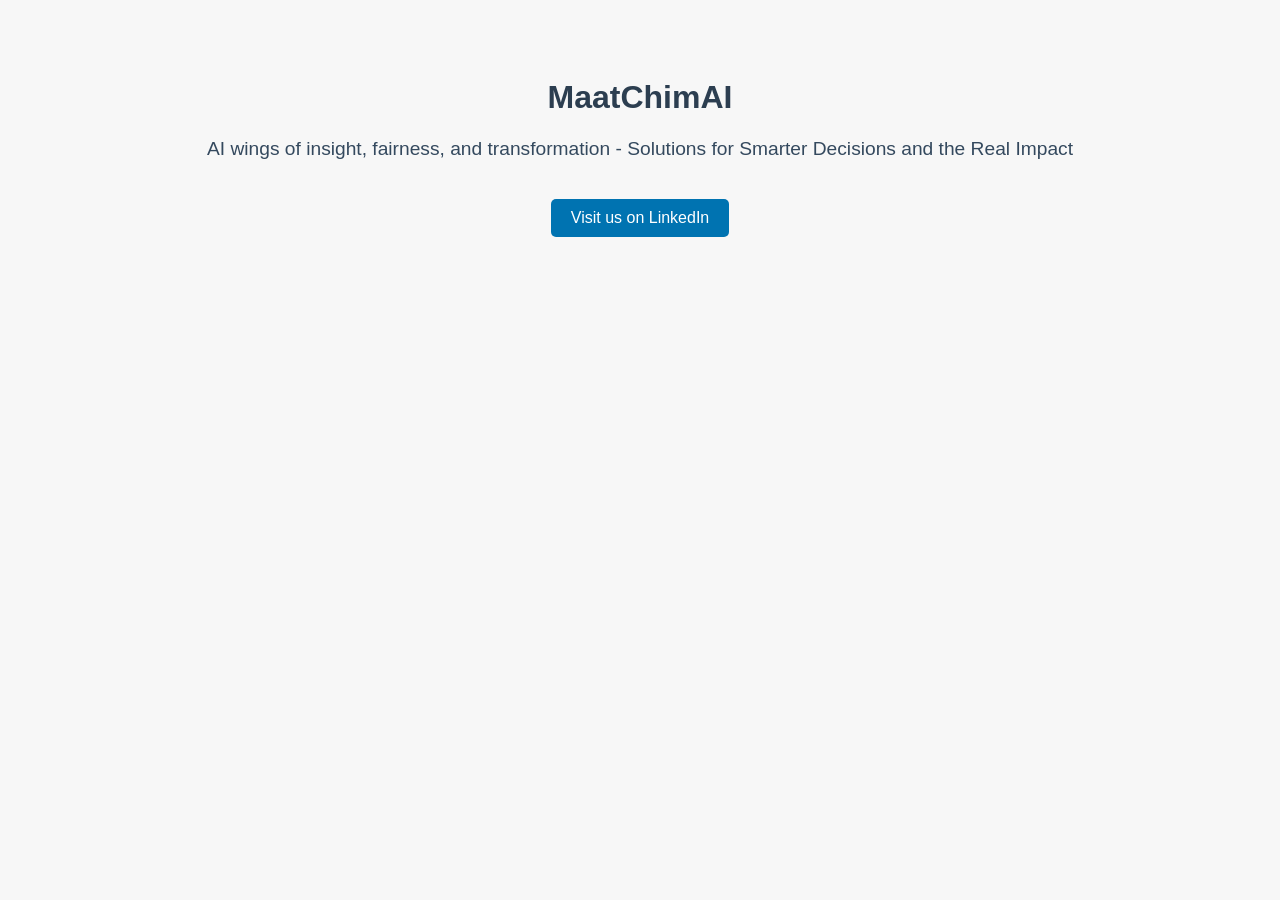
<file: index.html>
<!DOCTYPE html>
<html lang="en">
<head>
  <meta charset="UTF-8">
  <meta name="viewport" content="width=device-width, initial-scale=1.0">
  <title>MaatChimAI</title>
  <style>
    body { font-family: Arial, sans-serif; text-align: center; padding: 50px; background: #f7f7f7; }
    h1 { color: #2c3e50; }
    p { font-size: 1.2em; color: #34495e; }
    a { display: inline-block; margin-top: 20px; text-decoration: none; color: #fff; background: #0073b1; padding: 10px 20px; border-radius: 5px; }
    a:hover { background: #005582; }
  </style>
</head>
<body>
  <h1>MaatChimAI</h1>
  <p>AI wings of insight, fairness, and transformation - Solutions for Smarter Decisions and the Real Impact</p>
  <a href="https://www.linkedin.com/company/maatchimai/" target="_blank">Visit us on LinkedIn</a>
</body>
</html>
</file>
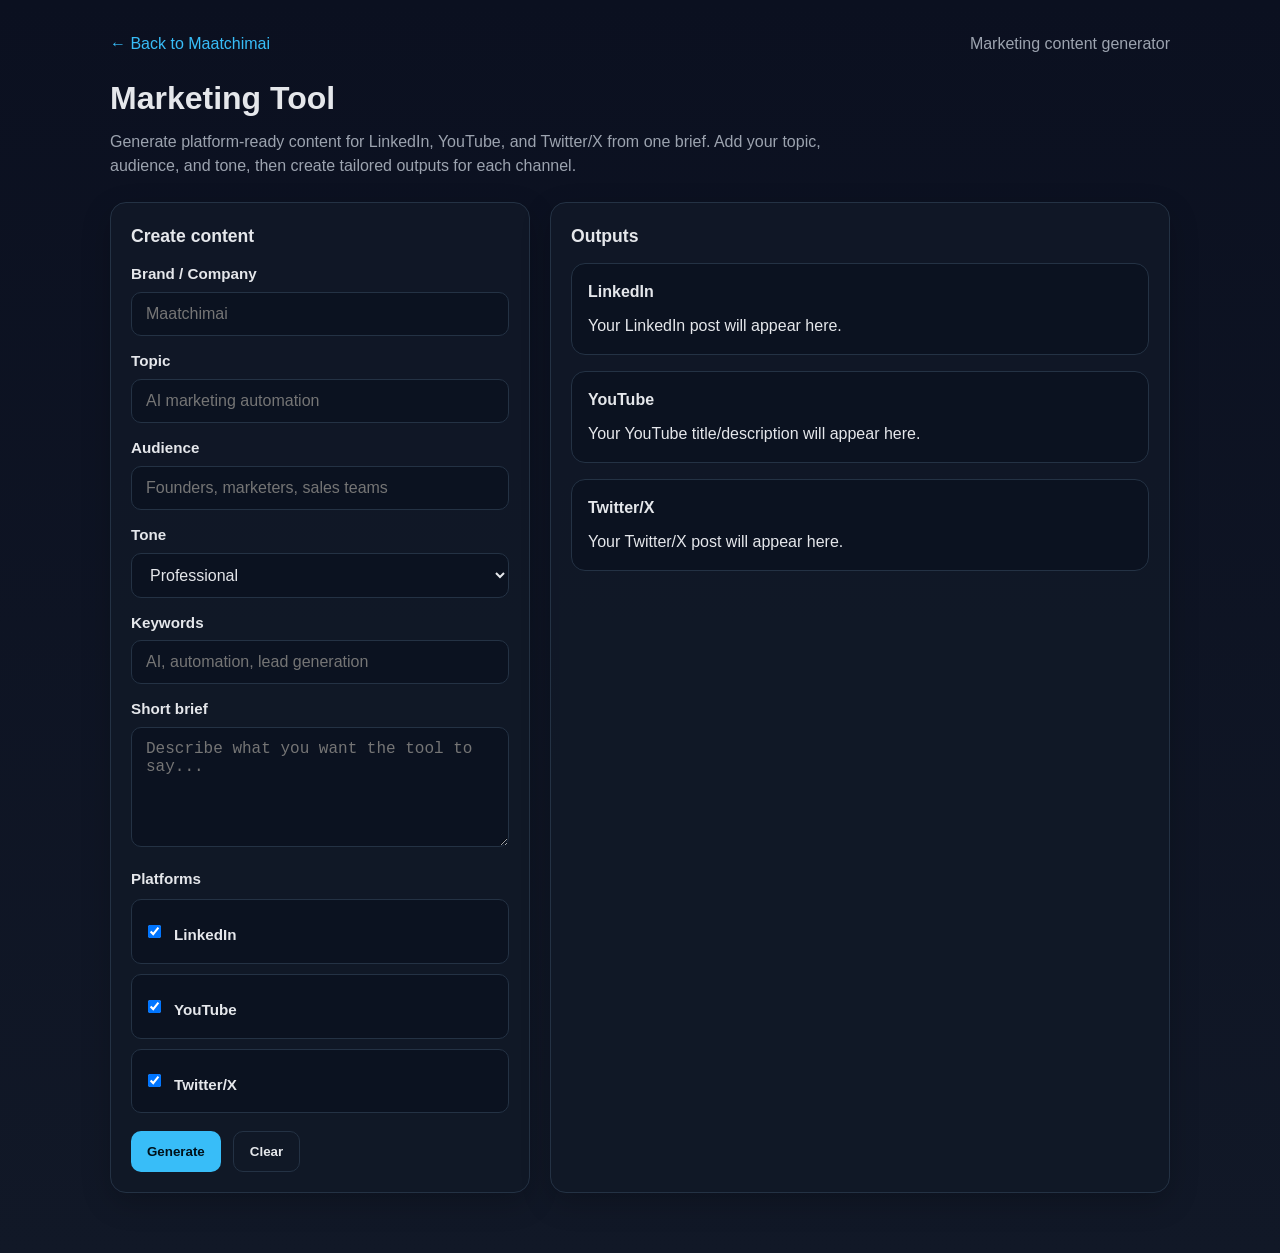
<file: tool.html>
<!DOCTYPE html>
<html lang="en">
<head>
  <meta charset="UTF-8" />
  <meta name="viewport" content="width=device-width, initial-scale=1.0" />
  <title>Maatchimai Tool</title>
  <style>
    :root {
      --bg: #0f172a;
      --card: #111827;
      --text: #e5e7eb;
      --muted: #9ca3af;
      --accent: #38bdf8;
      --border: #243244;
      --input: #0b1220;
    }
    * { box-sizing: border-box; }
    body {
      margin: 0;
      font-family: Arial, sans-serif;
      background: linear-gradient(180deg, #0b1020 0%, #111827 100%);
      color: var(--text);
      line-height: 1.5;
    }
    .container {
      max-width: 1100px;
      margin: 0 auto;
      padding: 32px 20px 60px;
    }
    .header {
      margin-bottom: 24px;
    }
    .header h1 {
      margin: 0 0 8px;
      font-size: 2rem;
    }
    .header p {
      margin: 0;
      color: var(--muted);
      max-width: 760px;
    }
    .grid {
      display: grid;
      grid-template-columns: 1fr;
      gap: 20px;
    }
    @media (min-width: 900px) {
      .grid { grid-template-columns: 420px 1fr; }
    }
    .card {
      background: rgba(17, 24, 39, 0.92);
      border: 1px solid var(--border);
      border-radius: 16px;
      padding: 20px;
      box-shadow: 0 10px 30px rgba(0,0,0,0.2);
    }
    .section-title {
      margin: 0 0 14px;
      font-size: 1.1rem;
    }
    label {
      display: block;
      margin: 14px 0 6px;
      font-weight: 600;
      font-size: 0.95rem;
    }
    input, textarea, select {
      width: 100%;
      background: var(--input);
      color: var(--text);
      border: 1px solid var(--border);
      border-radius: 10px;
      padding: 12px 14px;
      font-size: 1rem;
    }
    textarea { min-height: 120px; resize: vertical; }
    .checks {
      display: grid;
      gap: 10px;
      margin-top: 8px;
    }
    .check {
      display: flex;
      align-items: center;
      gap: 10px;
      padding: 10px 12px;
      border: 1px solid var(--border);
      border-radius: 10px;
      background: #0b1220;
    }
    .check input { width: auto; }
    .actions {
      display: flex;
      gap: 12px;
      margin-top: 18px;
      flex-wrap: wrap;
    }
    button {
      border: 0;
      border-radius: 10px;
      padding: 12px 16px;
      font-weight: 700;
      cursor: pointer;
    }
    .primary {
      background: var(--accent);
      color: #00111a;
    }
    .secondary {
      background: transparent;
      border: 1px solid var(--border);
      color: var(--text);
    }
    .output-box {
      border: 1px solid var(--border);
      background: #0b1220;
      border-radius: 14px;
      padding: 16px;
      margin-bottom: 16px;
    }
    .output-box h3 {
      margin: 0 0 10px;
      font-size: 1rem;
    }
    .output-box pre {
      white-space: pre-wrap;
      margin: 0;
      color: var(--text);
      font-family: inherit;
    }
    .muted { color: var(--muted); }
    .topbar {
      display: flex;
      justify-content: space-between;
      align-items: center;
      gap: 12px;
      flex-wrap: wrap;
      margin-bottom: 18px;
    }
    .topbar a {
      color: var(--accent);
      text-decoration: none;
    }
  </style>
</head>
<body>
  <div class="container">
    <div class="topbar">
      <a href="index.html">← Back to Maatchimai</a>
      <span class="muted">Marketing content generator</span>
    </div>

    <div class="header">
      <h1>Marketing Tool</h1>
      <p>Generate platform-ready content for LinkedIn, YouTube, and Twitter/X from one brief. Add your topic, audience, and tone, then create tailored outputs for each channel.</p>
    </div>

    <div class="grid">
      <div class="card">
        <h2 class="section-title">Create content</h2>

        <form id="toolForm">
          <label for="brand">Brand / Company</label>
          <input id="brand" name="brand" type="text" placeholder="Maatchimai" required />

          <label for="topic">Topic</label>
          <input id="topic" name="topic" type="text" placeholder="AI marketing automation" required />

          <label for="audience">Audience</label>
          <input id="audience" name="audience" type="text" placeholder="Founders, marketers, sales teams" required />

          <label for="tone">Tone</label>
          <select id="tone" name="tone" required>
            <option value="professional">Professional</option>
            <option value="friendly">Friendly</option>
            <option value="bold">Bold</option>
            <option value="thought-leadership">Thought leadership</option>
          </select>

          <label for="keywords">Keywords</label>
          <input id="keywords" name="keywords" type="text" placeholder="AI, automation, lead generation" />

          <label for="brief">Short brief</label>
          <textarea id="brief" name="brief" placeholder="Describe what you want the tool to say..."></textarea>

          <label>Platforms</label>
          <div class="checks">
            <div class="check"><input type="checkbox" id="linkedin" checked /><label for="linkedin">LinkedIn</label></div>
            <div class="check"><input type="checkbox" id="youtube" checked /><label for="youtube">YouTube</label></div>
            <div class="check"><input type="checkbox" id="twitter" checked /><label for="twitter">Twitter/X</label></div>
          </div>

          <div class="actions">
            <button type="submit" class="primary">Generate</button>
            <button type="reset" class="secondary">Clear</button>
          </div>
        </form>
      </div>

      <div class="card">
        <h2 class="section-title">Outputs</h2>

        <div class="output-box">
          <h3>LinkedIn</h3>
          <pre id="outLinkedin" class="muted">Your LinkedIn post will appear here.</pre>
        </div>

        <div class="output-box">
          <h3>YouTube</h3>
          <pre id="outYoutube" class="muted">Your YouTube title/description will appear here.</pre>
        </div>

        <div class="output-box">
          <h3>Twitter/X</h3>
          <pre id="outTwitter" class="muted">Your Twitter/X post will appear here.</pre>
        </div>
      </div>
    </div>
  </div>

  <script>
    const form = document.getElementById('toolForm');
    form.addEventListener('submit', function(e) {
      e.preventDefault();
      const brand = document.getElementById('brand').value.trim();
      const topic = document.getElementById('topic').value.trim();
      const audience = document.getElementById('audience').value.trim();
      const tone = document.getElementById('tone').value;
      const keywords = document.getElementById('keywords').value.trim();
      const brief = document.getElementById('brief').value.trim();

      const linkedInOn = document.getElementById('linkedin').checked;
      const youtubeOn = document.getElementById('youtube').checked;
      const twitterOn = document.getElementById('twitter').checked;

      document.getElementById('outLinkedin').textContent = linkedInOn
        ? `${brand} is helping ${audience} with ${topic}. Tone: ${tone}. Keywords: ${keywords || 'none'}. Brief: ${brief || 'n/a'}`
        : 'LinkedIn output disabled.';

      document.getElementById('outYoutube').textContent = youtubeOn
        ? `${brand} YouTube content idea: ${topic}. Audience: ${audience}. Tone: ${tone}. Keywords: ${keywords || 'none'}.`
        : 'YouTube output disabled.';

      document.getElementById('outTwitter').textContent = twitterOn
        ? `${brand} on X: ${topic} for ${audience}. ${keywords ? 'Keywords: ' + keywords + '.' : ''}`
        : 'Twitter/X output disabled.';
    });
  </script>
</body>
</html>
</file>
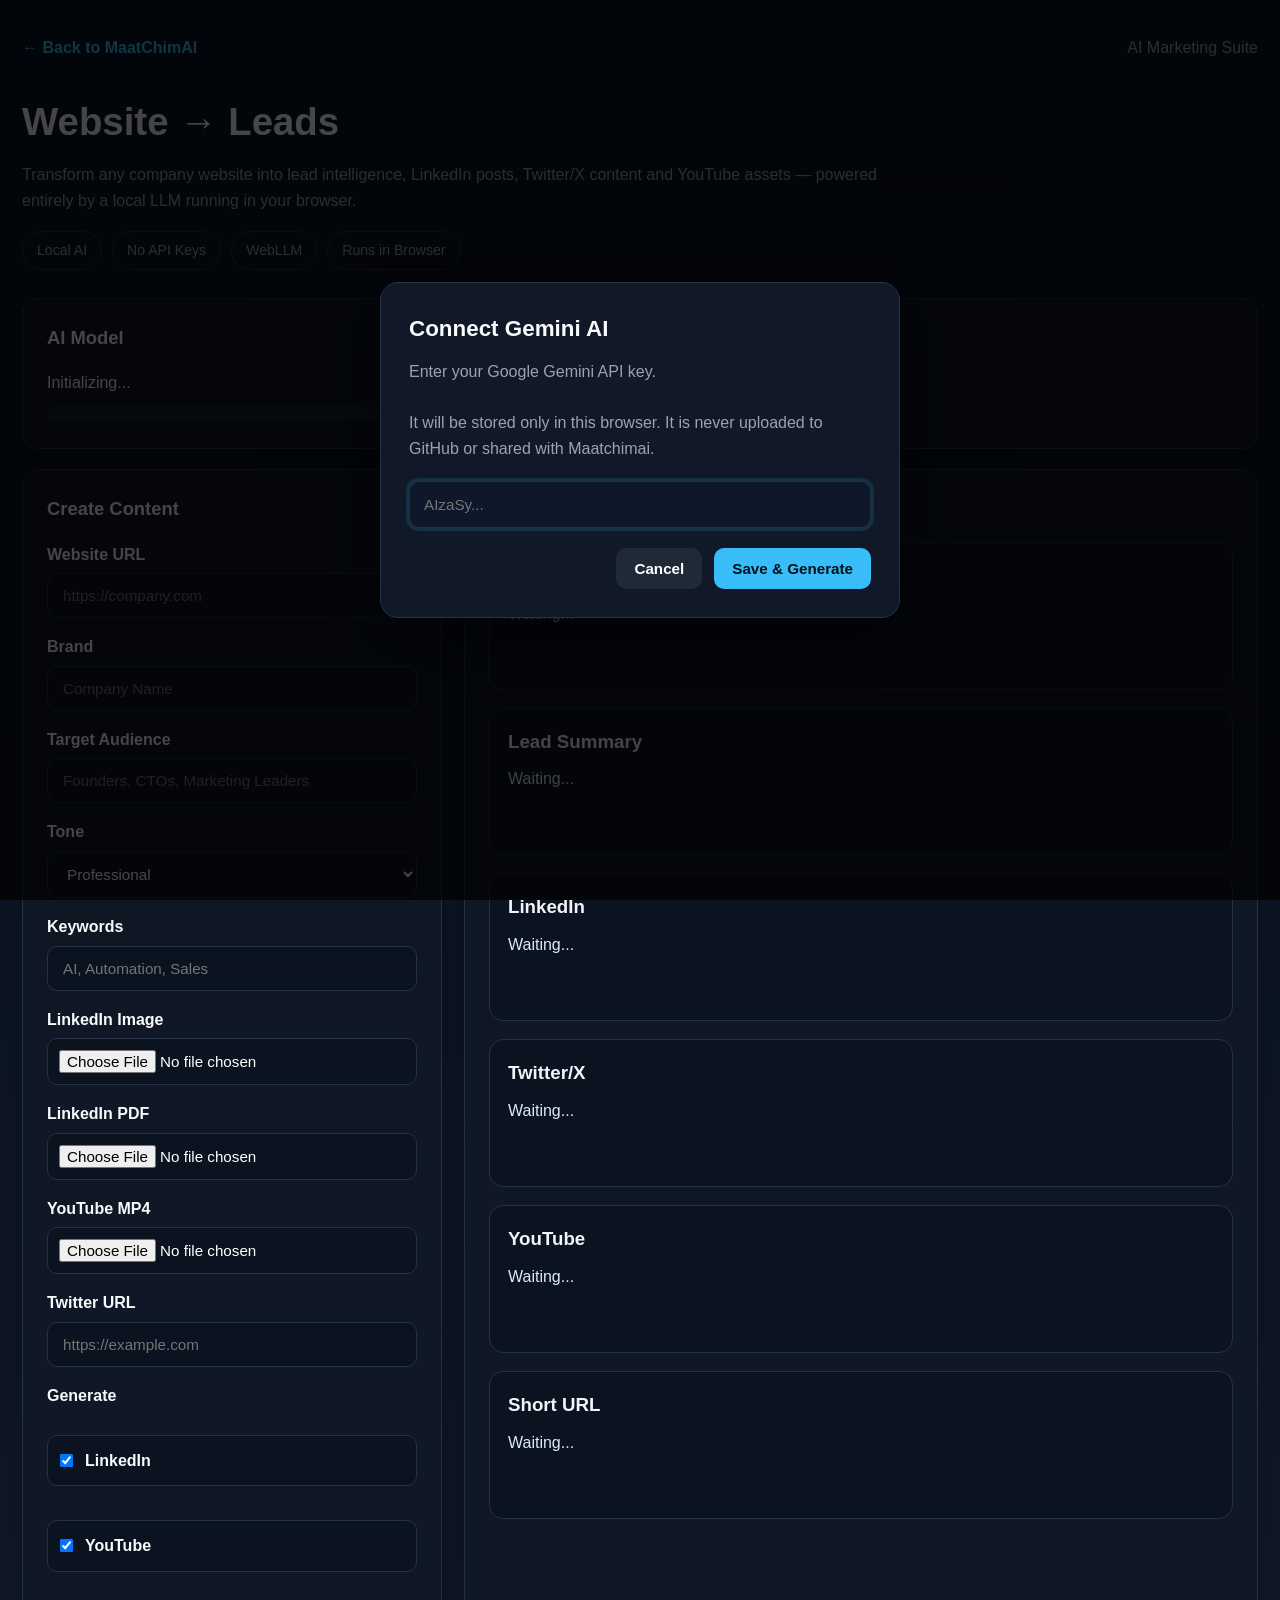
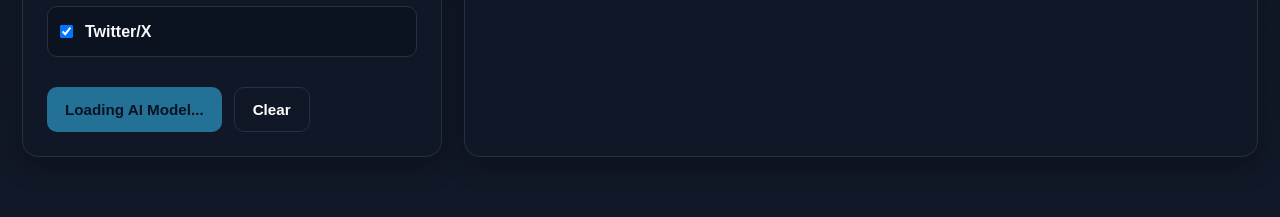
<file: website-to-leads.html>
<!DOCTYPE html>
<html lang="en">
<head>
    <meta charset="UTF-8">
    <meta name="viewport" content="width=device-width, initial-scale=1.0">

    <title>MaatChimAI | Website → Leads</title>

    <link rel="stylesheet" href="assets/css/website-to-leads.css">
</head>

<body>

<div class="container">

    <div class="topbar">

        <a href="index.html">
            ← Back to MaatChimAI
        </a>

        <span class="muted">
            AI Marketing Suite
        </span>

    </div>


    <div class="header">

        <h1>Website → Leads</h1>

        <p>
            Transform any company website into lead intelligence,
            LinkedIn posts, Twitter/X content and YouTube assets —
            powered entirely by a local LLM running in your browser.
        </p>

        <div class="pillrow">

            <span class="pill">Local AI</span>

            <span class="pill">No API Keys</span>

            <span class="pill">WebLLM</span>

            <span class="pill">Runs in Browser</span>

        </div>

    </div>


    <div class="status-grid">

        <div class="card">

            <h2 class="section-title">
                AI Model
            </h2>

            <p id="modelStatus">
                Initializing...
            </p>

            <progress
                    id="modelProgress"
                    value="0"
                    max="100">
            </progress>

        </div>


        <div class="card">

            <h2 class="section-title">
                Generation Status
            </h2>

            <p id="generationStatus">
                Waiting for input...
            </p>

        </div>

    </div>



    <div class="grid">

        <!-- LEFT -->

        <div class="card">

            <h2 class="section-title">
                Create Content
            </h2>

            <form id="toolForm">

                <label>
                    Website URL
                </label>

                <input
                        id="siteUrl"
                        type="url"
                        placeholder="https://company.com"
                        required>



                <label>
                    Brand
                </label>

                <input
                        id="brand"
                        type="text"
                        placeholder="Company Name"
                        required>



                <label>
                    Target Audience
                </label>

                <input
                        id="audience"
                        type="text"
                        placeholder="Founders, CTOs, Marketing Leaders">



                <label>
                    Tone
                </label>

                <select id="tone">

                    <option value="Professional">
                        Professional
                    </option>

                    <option value="Friendly">
                        Friendly
                    </option>

                    <option value="Bold">
                        Bold
                    </option>

                    <option value="Thought Leadership">
                        Thought Leadership
                    </option>

                </select>



                <label>
                    Keywords
                </label>

                <input
                        id="keywords"
                        type="text"
                        placeholder="AI, Automation, Sales">



                <label>
                    LinkedIn Image
                </label>

                <input
                        id="imageUpload"
                        type="file"
                        accept="image/*">



                <label>
                    LinkedIn PDF
                </label>

                <input
                        id="pdfUpload"
                        type="file"
                        accept=".pdf">



                <label>
                    YouTube MP4
                </label>

                <input
                        id="mp4Upload"
                        type="file"
                        accept="video/mp4">



                <label>
                    Twitter URL
                </label>

                <input
                        id="twitterUrl"
                        type="url"
                        placeholder="https://example.com">



                <label>
                    Generate
                </label>

                <div class="checks">

                    <label class="check">

                        <input
                                type="checkbox"
                                id="linkedin"
                                checked>

                        LinkedIn

                    </label>


                    <label class="check">

                        <input
                                type="checkbox"
                                id="youtube"
                                checked>

                        YouTube

                    </label>


                    <label class="check">

                        <input
                                type="checkbox"
                                id="twitter"
                                checked>

                        Twitter/X

                    </label>

                </div>


                <div class="actions">

                    <button
                            id="generateBtn"
                            class="primary"
                            type="submit"
                            disabled>

                        Loading AI Model...

                    </button>

                    <button
                            class="secondary"
                            type="reset">

                        Clear

                    </button>

                </div>

            </form>

        </div>



        <!-- RIGHT -->

        <div class="card">

            <h2 class="section-title">
                AI Outputs
            </h2>


            <div class="output-box">

                <h3>Website Intelligence</h3>

                <pre id="outWebsite">
Waiting...
</pre>

            </div>


            <div class="output-box">

                <h3>Lead Summary</h3>

                <pre id="outLead">
Waiting...
</pre>

            </div>


            <div class="output-box">

                <h3>LinkedIn</h3>

                <pre id="outLinkedin">
Waiting...
</pre>

            </div>


            <div class="output-box">

                <h3>Twitter/X</h3>

                <pre id="outTwitter">
Waiting...
</pre>

            </div>


            <div class="output-box">

                <h3>YouTube</h3>

                <pre id="outYoutube">
Waiting...
</pre>

            </div>


            <div class="output-box">

                <h3>Short URL</h3>

                <pre id="outShortUrl">
Waiting...
</pre>

            </div>

        </div>

    </div>

</div>


<script type="module" src="assets/js/webllm.js"></script>
<script type="module" src="assets/js/website-to-leads.js"></script>

<div id="apiModal" class="modal-overlay">

    <div class="modal">

        <h2>Connect Gemini AI</h2>

        <p>

            Enter your Google Gemini API key.

            <br><br>

            It will be stored only in this browser.

            It is never uploaded to GitHub or shared with Maatchimai.

        </p>

        <input
            id="apiKeyInput"
            type="password"
            placeholder="AIzaSy..."
        />

        <div class="modal-buttons">

            <button
                id="cancelApiBtn"
                class="cancelBtn">

                Cancel

            </button>

            <button
                id="saveApiBtn"
                class="saveBtn">

                Save & Generate

            </button>

        </div>

    </div>

</div>
</body>
</html>
</file>
<file: assets/css/website-to-leads.css>
:root{
    --bg:#07111f;
    --bg2:#111827;
    --card:#111827;
    --card2:#0f172a;

    --text:#f8fafc;
    --muted:#94a3b8;

    --accent:#38bdf8;
    --accentHover:#0ea5e9;

    --success:#22c55e;
    --warning:#f59e0b;
    --danger:#ef4444;

    --border:#243244;

    --radius:16px;
}

*{
    margin:0;
    padding:0;
    box-sizing:border-box;
}

html{
    scroll-behavior:smooth;
}

body{

    font-family:
        Inter,
        Segoe UI,
        Arial,
        sans-serif;

    background:
        linear-gradient(
            180deg,
            var(--bg),
            var(--bg2)
        );

    color:var(--text);

    min-height:100vh;

    line-height:1.6;

}

.container{

    max-width:1300px;

    margin:auto;

    padding:35px 22px 60px;

}

.topbar{

    display:flex;

    justify-content:space-between;

    align-items:center;

    margin-bottom:30px;

    flex-wrap:wrap;

    gap:15px;

}

.topbar a{

    color:var(--accent);

    text-decoration:none;

    font-weight:600;

}

.topbar a:hover{

    color:white;

}

.header{

    margin-bottom:28px;

}

.header h1{

    font-size:2.4rem;

    margin-bottom:10px;

}

.header p{

    color:var(--muted);

    max-width:900px;

}

.pillrow{

    margin-top:18px;

    display:flex;

    gap:10px;

    flex-wrap:wrap;

}

.pill{

    border:1px solid var(--border);

    padding:7px 14px;

    border-radius:999px;

    background:#0b1220;

    color:var(--muted);

    font-size:.88rem;

}

.status-grid{

    display:grid;

    grid-template-columns:1fr 1fr;

    gap:20px;

    margin-bottom:20px;

}

.grid{

    display:grid;

    grid-template-columns:420px 1fr;

    gap:22px;

}

.card{

    background:rgba(17,24,39,.92);

    border:1px solid var(--border);

    border-radius:var(--radius);

    padding:24px;

    backdrop-filter:blur(12px);

    box-shadow:

        0 10px 25px rgba(0,0,0,.25);

}

.section-title{

    font-size:1.15rem;

    margin-bottom:18px;

}

label{

    display:block;

    margin-top:16px;

    margin-bottom:6px;

    font-weight:600;

}

input,
textarea,
select{

    width:100%;

    padding:13px 15px;

    border-radius:10px;

    border:1px solid var(--border);

    background:#0b1220;

    color:white;

    font-size:.95rem;

    outline:none;

    transition:.25s;

}

input:focus,
textarea:focus,
select:focus{

    border-color:var(--accent);

    box-shadow:

        0 0 0 3px rgba(56,189,248,.15);

}

input[type=file]{

    padding:11px;

}

.checks{

    margin-top:10px;

    display:grid;

    gap:12px;

}

.check{

    display:flex;

    align-items:center;

    gap:12px;

    padding:12px;

    border:1px solid var(--border);

    border-radius:10px;

    background:#0b1220;

}

.check input{

    width:auto;

}

.actions{

    display:flex;

    gap:12px;

    margin-top:24px;

}

button{

    cursor:pointer;

    border:none;

    border-radius:10px;

    padding:13px 18px;

    font-size:.95rem;

    font-weight:700;

    transition:.25s;

}

.primary{

    background:var(--accent);

    color:#00131f;

}

.primary:hover{

    background:var(--accentHover);

}

.primary:disabled{

    opacity:.55;

    cursor:not-allowed;

}

.secondary{

    background:transparent;

    color:white;

    border:1px solid var(--border);

}

.secondary:hover{

    background:#162133;

}

.output-box{

    border:1px solid var(--border);

    border-radius:14px;

    background:#0b1220;

    padding:18px;

    margin-bottom:18px;

}

.output-box h3{

    margin-bottom:10px;

    color:#f1f5f9;

}

.output-box pre{

    white-space:pre-wrap;

    word-break:break-word;

    color:#dbeafe;

    font-family:inherit;

    min-height:70px;

}

.muted{

    color:var(--muted);

}

progress{

    width:100%;

    margin-top:10px;

    height:14px;

    border-radius:20px;

    overflow:hidden;

}

progress::-webkit-progress-bar{

    background:#162133;

}

progress::-webkit-progress-value{

    background:linear-gradient(
        90deg,
        #38bdf8,
        #22d3ee
    );

}

progress::-moz-progress-bar{

    background:#38bdf8;

}

@media(max-width:980px){

    .grid{

        grid-template-columns:1fr;

    }

    .status-grid{

        grid-template-columns:1fr;

    }

}

.fade-in{

    animation:fade .4s ease;

}

@keyframes fade{

    from{

        opacity:0;

        transform:translateY(8px);

    }

    to{

        opacity:1;

        transform:none;

    }

}
/* ===============================
   Gemini API Modal
================================== */

.modal-overlay{
    position:fixed;
    inset:0;
    background:rgba(0,0,0,.72);
    display:none;
    justify-content:center;
    align-items:center;
    z-index:9999;
}

.modal{
    width:min(520px,92%);
    background:#111827;
    border:1px solid #243244;
    border-radius:18px;
    padding:28px;
    box-shadow:0 20px 60px rgba(0,0,0,.5);
}

.modal h2{
    margin:0 0 12px;
    font-size:1.4rem;
}

.modal p{
    color:#9ca3af;
    margin-bottom:20px;
}

.modal input{
    width:100%;
    padding:14px;
    border-radius:10px;
    border:1px solid #243244;
    background:#0f172a;
    color:#fff;
    margin-bottom:20px;
}

.modal-buttons{
    display:flex;
    justify-content:flex-end;
    gap:12px;
}

.modal-buttons button{

    padding:12px 18px;

    border-radius:10px;

    border:none;

    cursor:pointer;

    font-weight:600;
}

.cancelBtn{

    background:#1f2937;

    color:white;

}

.saveBtn{

    background:#38bdf8;

    color:#001018;

}
</file>
